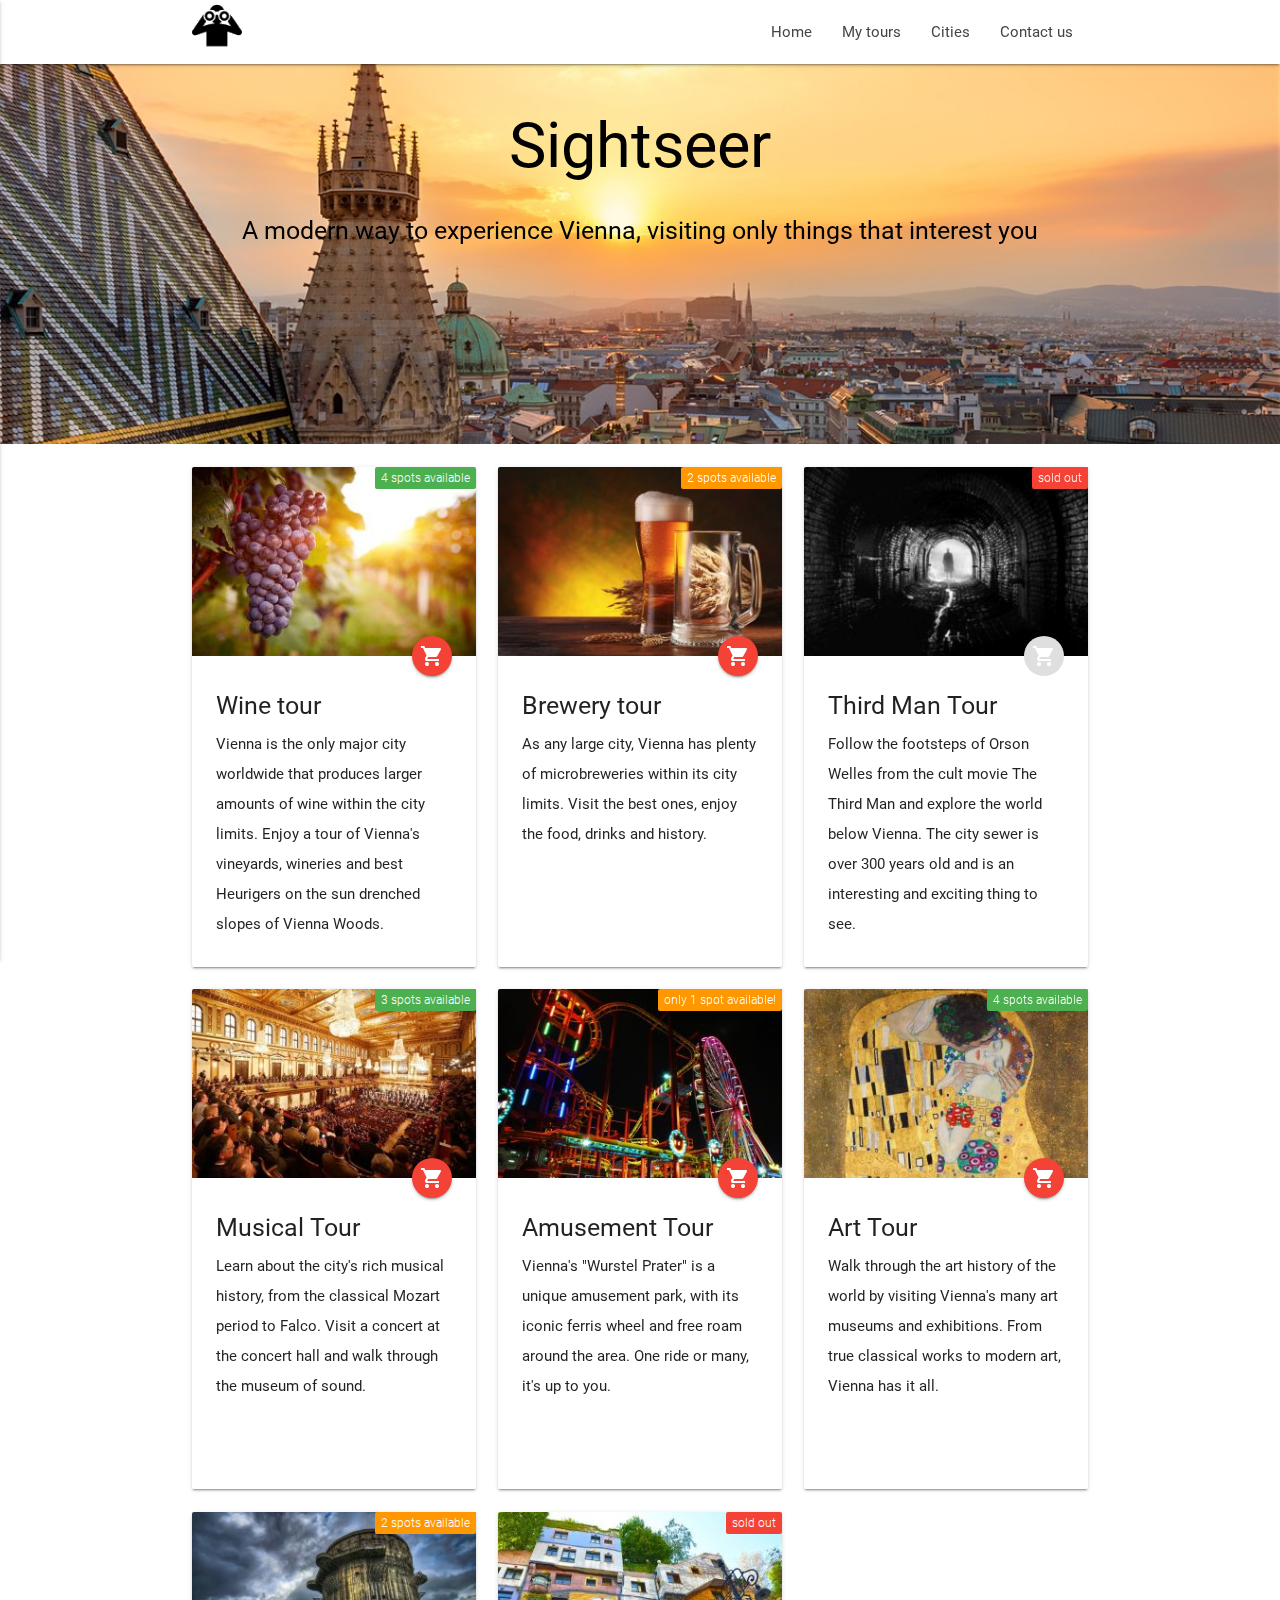
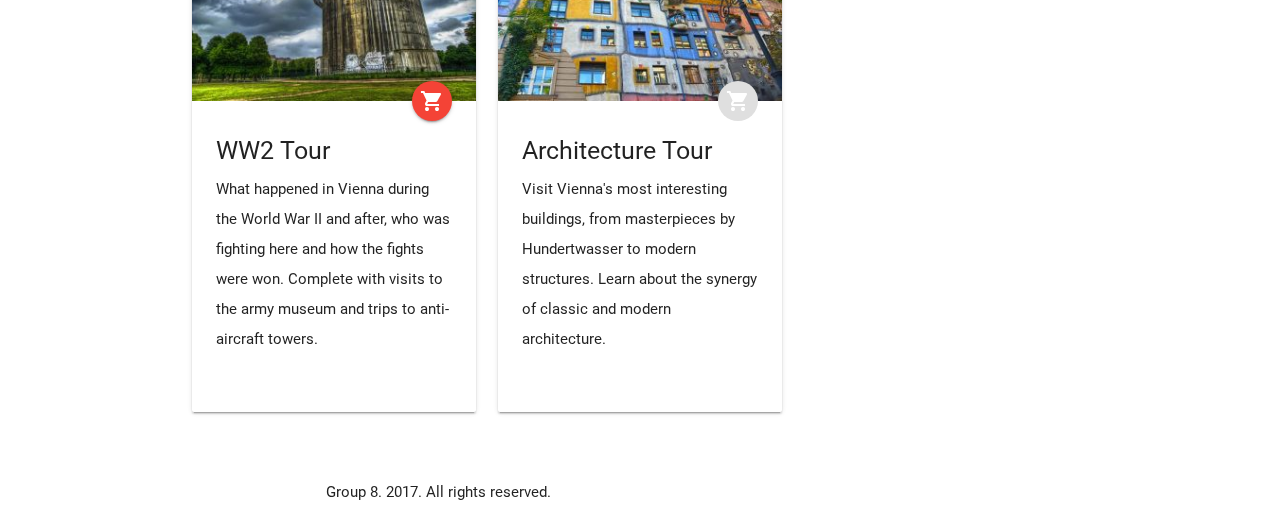
<file: index.html>
<!DOCTYPE html>
<html lang="en">
<head>
  <meta http-equiv="Content-Type" content="text/html; charset=UTF-8"/>
  <meta name="viewport" content="width=device-width, initial-scale=1, maximum-scale=1.0, user-scalable=no"/>
  <title>Sightseer - See Vienna the way you want to</title>

  <!-- CSS  -->
  <link href="https://fonts.googleapis.com/icon?family=Material+Icons" rel="stylesheet">
  <link href="css/materialize.css" type="text/css" rel="stylesheet" media="screen,projection"/>
  <link href="css/style.css" type="text/css" rel="stylesheet" media="screen,projection"/>
</head>
<body>
  <nav class="white" role="navigation">
    <div class="nav-wrapper container">
      <a id="logo-container" href="#" class="brand-logo"><img src="logo.png"></a>
      <ul class="right hide-on-med-and-down">
        <li><a href="index.html">Home</a></li>
        <li><a href="mytour.html">My tours</a></li>
        <li><a href="cities.html">Cities</a></li>
        <li><a href="contact.html">Contact us</a></li>
      </ul>

      <ul id="nav-mobile" class="side-nav">
        <li><a href="index.html">Home</a></li>
        <li><a href="mytour.html">My tours</a></li>
        <li><a href="cities.html">Cities</a></li>
        <li><a href="contact.html">Contact us</a></li>
      </ul>
      <a href="#" data-activates="nav-mobile" class="button-collapse"><i class="material-icons">menu</i></a>
    </div>
  </nav>

  <div id="index-banner" class="parallax-container">
    <div class="section no-pad-bot">
      <div class="container">
        <h1 class="header center black-text text-lighten-2">Sightseer</h1>
        <div class="row center">
          <h5 class="header col s12 black-text">A modern way to experience Vienna, visiting only things that interest you</h5>
        </div>
      </div>
    </div>
    <div class="parallax"><img src="background1.jpg" alt="Unsplashed background img 1"></div>
  </div>
  <div class="container">
    <div class="section">
      <!--   Icon Section   -->
      <div class="row">
        <div class="col s12 m6 l4">
          <article class="card">
            <div class="card-image">
              <span class="new badge green absolute-right" data-badge-caption="">4 spots available</span>
              <img src="tour1.jpg">
              <a class="btn-floating halfway-fab waves-effect waves-light red"><i class="material-icons">shopping_cart</i></a>
            </div>
            <div class="card-content">
              <h5>Wine tour</h5>
              <p>Vienna is the only major city worldwide that produces larger amounts of wine within the city limits.  Enjoy a tour of Vienna's vineyards, wineries and best Heurigers on the sun drenched slopes of Vienna Woods.</p>
            </div>
          </article>
        </div>
        <div class="col s12 m6 l4">
          <article class="card">
            <div class="card-image">
              <span class="new badge orange absolute-right" data-badge-caption="">2 spots available</span>
              <img src="tour2.jpg">
              <a class="btn-floating halfway-fab waves-effect waves-light red"><i class="material-icons">shopping_cart</i></a>
            </div>
            <div class="card-content">
              <h5>Brewery tour</h5>
              <p>As any large city, Vienna has plenty of microbreweries within its city limits.  Visit the best ones, enjoy the food, drinks and history.</p>
            </div>
          </article>
        </div>
        <div class="col s12 m6 l4">
          <article class="card">
            <div class="card-image">
              <span class="new badge red absolute-right" data-badge-caption="">sold out</span>
              <img src="tour3.jpg">
              <a class="btn-floating halfway-fab waves-effect waves-light red disabled"><i class="material-icons">shopping_cart</i></a>
            </div>
            <div class="card-content">
              <h5>Third Man Tour</h5>
              <p>Follow the footsteps of Orson Welles from the cult movie The Third Man and explore the world below Vienna.  The city sewer is over 300 years old and is an interesting and exciting thing to see.</p>
            </div>
          </article>
        </div>
        <div class="col s12 m6 l4">
          <article class="card">
            <div class="card-image">
              <span class="new badge green absolute-right" data-badge-caption="">3 spots available</span>
              <img src="tour4.jpg">
              <a class="btn-floating halfway-fab waves-effect waves-light red"><i class="material-icons">shopping_cart</i></a>
            </div>
            <div class="card-content">
              <h5>Musical Tour</h5>
              <p>Learn about the city's rich musical history, from the classical Mozart period to Falco.  Visit a concert at the concert hall and walk through the museum of sound.</p>
            </div>
          </article>        </div>
          <div class="col s12 m6 l4">
          <article class="card">
            <div class="card-image">
              <span class="new badge orange absolute-right" data-badge-caption="">only 1 spot available!</span>
              <img src="tour5.jpg">
              <a class="btn-floating halfway-fab waves-effect waves-light red"><i class="material-icons">shopping_cart</i></a>
            </div>
            <div class="card-content">
              <h5>Amusement Tour</h5>
              <p>Vienna's "Wurstel Prater" is a unique amusement park, with its iconic ferris wheel and free roam around the area.  One ride or many, it's up to you.</p>
            </div>
          </article>
        </div>
        <div class="col s12 m6 l4">
          <article class="card">
            <div class="card-image">
              <span class="new badge green absolute-right" data-badge-caption="">4 spots available</span>
              <img src="tour6.jpg">
              <a class="btn-floating halfway-fab waves-effect waves-light red"><i class="material-icons">shopping_cart</i></a>
            </div>
            <div class="card-content">
              <h5>Art Tour</h5>
              <p>Walk through the art history of the world by visiting Vienna's many art museums and exhibitions.  From true classical works to modern art, Vienna has it all.</p>
            </div>
          </article>
        </div>
        <div class="col s12 m6 l4">
          <article class="card">
            <div class="card-image">
              <span class="new badge orange absolute-right" data-badge-caption="">2 spots available</span>
              <img src="tour7.jpg">
              <a class="btn-floating halfway-fab waves-effect waves-light red"><i class="material-icons">shopping_cart</i></a>
            </div>
            <div class="card-content">
              <h5>WW2 Tour</h5>
              <p>What happened in Vienna during the World War II and after, who was fighting here and how the fights were won.  Complete with visits to the army museum and trips to anti-aircraft towers.</p>
            </div>
          </article>
        </div>
        <div class="col s12 m6 l4">
          <article class="card">
            <div class="card-image">
              <span class="new badge red absolute-right" data-badge-caption="">sold out</span>
              <img src="tour8.jpg">
              <a class="btn-floating halfway-fab waves-effect waves-light red disabled"><i class="material-icons">shopping_cart</i></a>
            </div>
            <div class="card-content">
              <h5>Architecture Tour</h5>
              <p>Visit Vienna's most interesting buildings, from masterpieces by Hundertwasser to modern structures.  Learn about the synergy of classic and modern architecture.</p>
            </div>
          </article>
        </div>
      </div>
    </div>
  <footer>
    <div class="footer-copyright">
      <div class="container">
      <p>Group 8. 2017. All rights reserved.</p>
      </div>
    </div>
  </footer>


  <!--  Scripts-->
  <script src="https://code.jquery.com/jquery-2.1.1.min.js"></script>
  <script src="js/materialize.js"></script>
  <script src="js/init.js"></script>
  <script>
    $( ".btn-floating" ).click(function() {
      if ($(":first", $(this)).text() == "shopping_cart") {
        Materialize.toast("Tour added to your cart.", 4000);
        $(":first", $(this)).text("remove_shopping_cart");
      }
      else {
       $(":first", $(this)).text("shopping_cart");
       Materialize.toast("Tour removed from your cart.", 4000);
      }
    });
  </script>
  </body>
</html>
</file>
<file: css/style.css>
/* Custom Stylesheet */
/**
 * Use this file to override Materialize files so you can update
 * the core Materialize files in the future
 *
 * Made By MaterializeCSS.com
 */

nav ul a,
nav .brand-logo {
  color: #444;
}

p {
  line-height: 2rem;
}

.button-collapse {
  color: #26a69a;
}

.parallax-container {
  min-height: 380px;
  line-height: 0;
  height: auto;
  color: rgba(255,255,255,.9);
}

.parallax-container .section {
    width: 100%;
}

.card {
  min-height: 500px;
}

.absolute-right {
  position: absolute;
  right: 0;
  z-index: 10;
}

@media only screen and (max-width : 992px) {
  .parallax-container .section {
    position: absolute;
    top: 40%;
  }
  #index-banner .section {
    top: 10%;
  }
}

@media only screen and (max-width : 600px) {
  #index-banner .section {
    top: 0;
  }
}

.icon-block {
  padding: 0 15px;
}
.icon-block .material-icons {
  font-size: inherit;
}

footer.page-footer {
  margin: 0;
}
</file>
